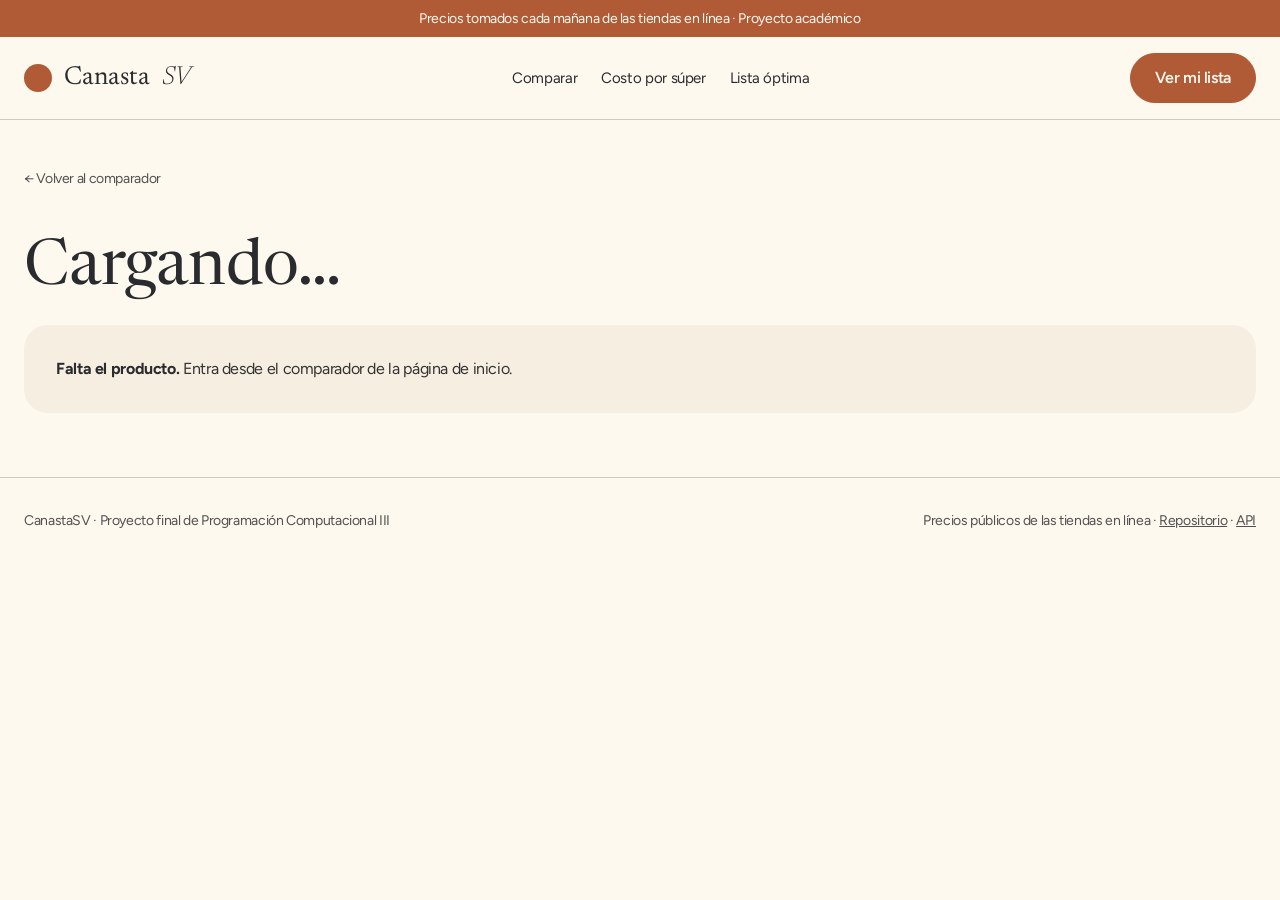
<file: frontend/producto.html>
<!doctype html>
<html lang="es">
<head>
  <meta charset="utf-8">
  <meta name="viewport" content="width=device-width, initial-scale=1">
  <title>Producto · CanastaSV</title>
  <link rel="preconnect" href="https://fonts.googleapis.com">
  <link rel="preconnect" href="https://fonts.gstatic.com" crossorigin>
  <link rel="stylesheet" href="https://fonts.googleapis.com/css2?family=Newsreader:ital,opsz,wght@0,6..72,400;1,6..72,300&family=Figtree:wght@300;400;600;700&family=JetBrains+Mono&display=swap">
  <link rel="icon" href="favicon.svg" type="image/svg+xml">
  <link rel="stylesheet" href="css/main.css">
  <script type="module" src="js/paginas/producto.js"></script>
</head>
<body>
  <div class="anuncio">Precios tomados cada mañana de las tiendas en línea · Proyecto académico</div>

  <nav class="navegacion" aria-label="Principal">
    <div class="contenedor navegacion__interior">
      <a class="marca" href="index.html"><span class="marca__sello" aria-hidden="true"></span>Canasta<em>SV</em></a>
      <div class="navegacion__enlaces">
        <a href="index.html#comparar">Comparar</a>
        <a href="index.html#costo">Costo por súper</a>
        <a href="index.html#lista">Lista óptima</a>
      </div>
      <a class="boton boton--principal" href="index.html#lista">Ver mi lista</a>
    </div>
  </nav>

  <main>
    <header class="contenedor producto__cabecera">
      <a class="producto__volver" href="index.html#comparar">← Volver al comparador</a>
      <span class="ceja" id="categoria"></span>
      <h1 class="producto__titulo" id="nombre">Cargando…</h1>
      <p class="aviso" id="aviso" role="status">Cargando producto…</p>
      <div class="estadisticas requiere-datos" id="estadisticas"></div>
    </header>

    <section class="seccion seccion--papel requiere-datos">
      <div class="contenedor">
        <div class="producto__historial-encabezado">
          <div class="seccion__encabezado seccion__encabezado--compacto">
            <span class="ceja">Historial</span>
            <h2 class="seccion__titulo">Cómo ha cambiado <em>el precio</em></h2>
          </div>
          <div class="leyenda" id="leyenda-historial"></div>
        </div>
        <div class="grafica-caja" id="grafica-historial"></div>
        <p class="producto__nota">El historial crece con cada recolección diaria. La predicción de precios se agregará cuando haya suficientes semanas de datos.</p>
      </div>
    </section>

    <section class="seccion requiere-datos">
      <div class="contenedor rejilla-dos">
        <article class="tarjeta">
          <span class="ceja">Hoy</span>
          <h2 class="tarjeta__titulo">Dónde <em>comprarlo</em></h2>
          <ul class="lista-filas" id="precios-hoy"></ul>
          <p class="tabla__nota" id="fecha-precios"></p>
        </article>
      </div>
    </section>
  </main>

  <footer class="pie">
    <div class="contenedor pie__interior">
      <span>CanastaSV · Proyecto final de Programación Computacional III</span>
      <span>Precios públicos de las tiendas en línea · <a href="https://github.com/reyfiego/CanastaSV">Repositorio</a> · <a href="/docs">API</a></span>
    </div>
  </footer>
</body>
</html>
</file>
<file: frontend/css/main.css>
/* Punto de entrada de estilos: importa cada parte en orden. */
@import url("tokens.css");
@import url("base.css");
@import url("layout.css");
@import url("components/botones.css");
@import url("components/tarjetas.css");
@import url("components/estadisticas.css");
@import url("components/filtros.css");
@import url("components/tabla.css");
@import url("components/graficas.css");
@import url("components/listas.css");
@import url("components/avisos.css");
@import url("pages/inicio.css");
@import url("pages/producto.css");
</file>
